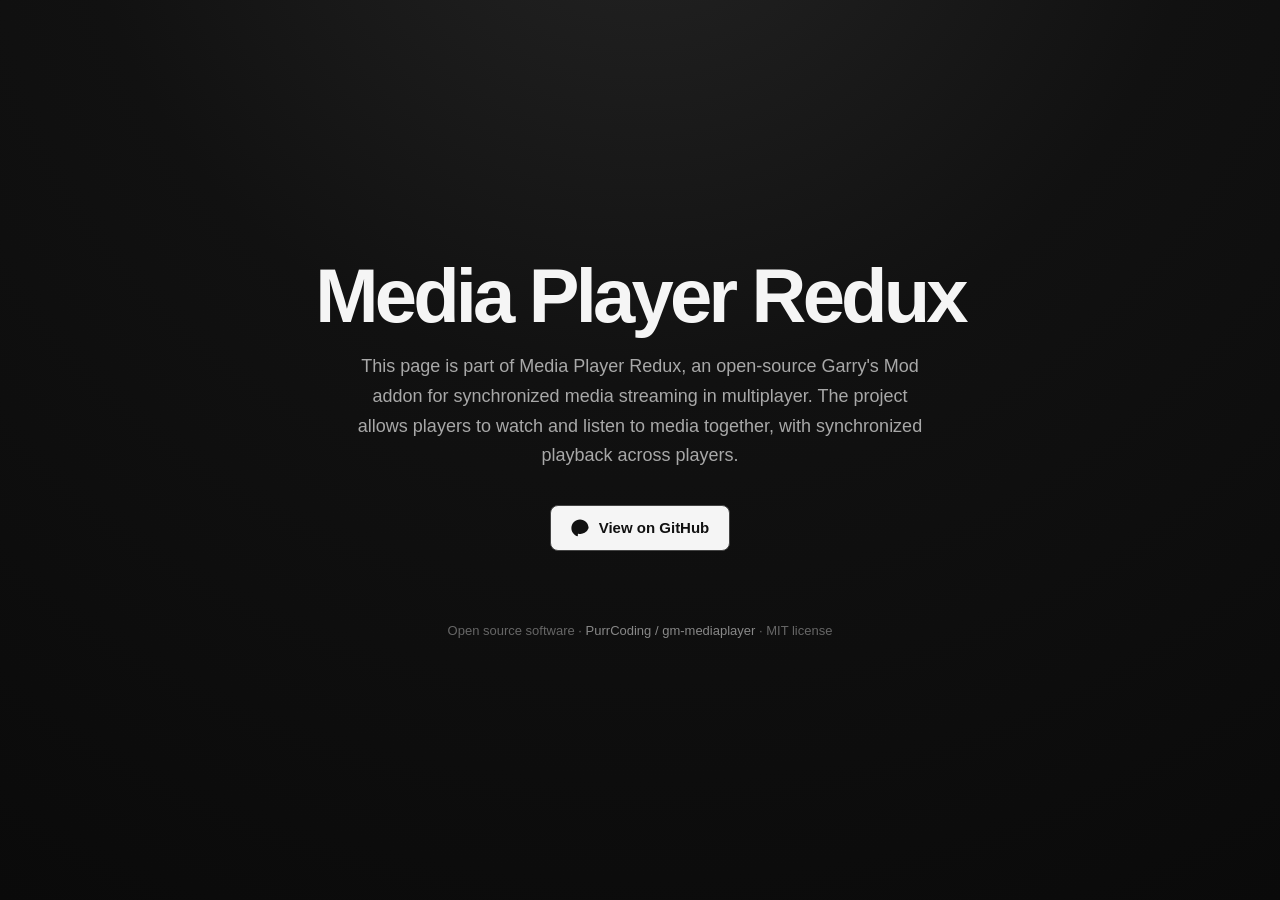
<file: public/index.html>
<!--
  Media Player Redux
  Copyright (c) 2014–2026 GMod Media Player authors

  Originally created by Samuel Maddock
  (https://github.com/samuelmaddock/gm-mediaplayer)

  This file is part of the Media Player Redux project
  (https://github.com/PurrCoding/gm-mediaplayer)

  Licensed under the MIT License.
  See LICENSE.md in the project root for the full license text.
  The copyright notice and this permission notice must be retained
  in all copies or substantial portions of the Software.
-->

<!DOCTYPE html>
<html lang="en">
<head>
    <meta charset="UTF-8">
    <meta name="viewport" content="width=device-width, initial-scale=1.0">

    <meta
        name="description"
        content="Media Player Redux — an open-source Garry's Mod addon for synchronized media streaming in multiplayer."
    >

    <title>Media Player Redux — Open Source</title>

    <link rel="stylesheet" href="./styles/index.css">
</head>

<body>
    <main class="container">
        <h1>Media Player Redux</h1>

        <p class="subtitle">
            This page is part of Media Player Redux, an open-source
            Garry's Mod addon for synchronized media streaming in multiplayer.
            The project allows players to watch and listen to media together,
            with synchronized playback across players.
        </p>

        <a class="button" href="https://github.com/PurrCoding/gm-mediaplayer" target="_blank" rel="noopener noreferrer">
            <svg class="github-icon" viewBox="0 0 24 24" aria-hidden="true">
                <path d="M12 .5C5.65.5.5 5.65.5 12c0 5.08 3.29 9.39 7.86 10.91.58.11.79-.25.79-.56v-2.17c0-.31.21-.68.8-.56A11.5 11.5 0 0 0 23.5 12C23.5 5.65 18.35.5 12 .5z"/>
            </svg>
            View on GitHub
        </a>

        <div class="footer">
            <p>
                Open source software ·
                <a href="https://github.com/PurrCoding/gm-mediaplayer" target="_blank" rel="noopener noreferrer">
                    PurrCoding / gm-mediaplayer
                </a>
                · MIT license
            </p>
        </div>
    </main>
</body>
</html>
</file>
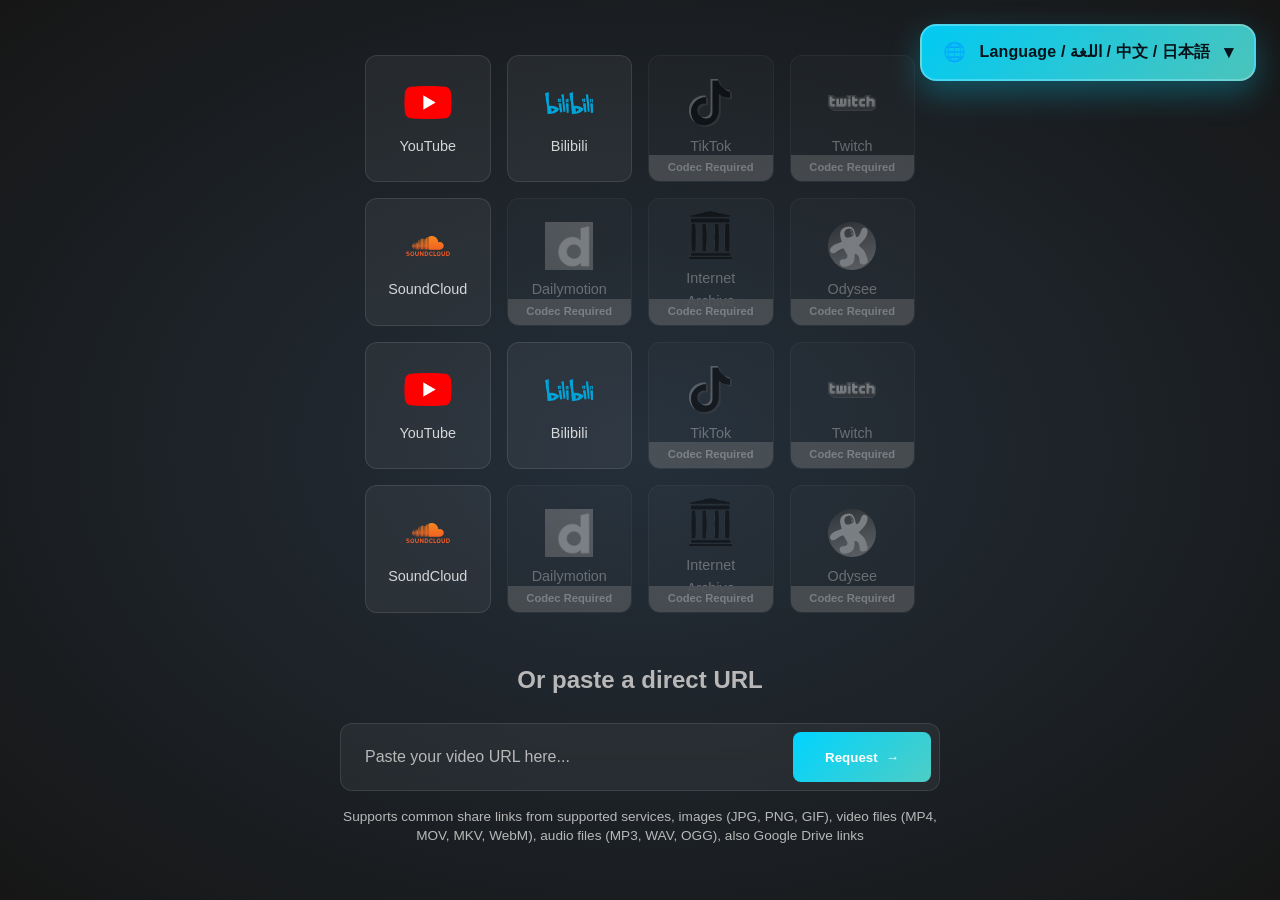
<file: html/mediaplayer/home.html>
<!DOCTYPE html>
<html lang="en">
<head>
	<meta charset="utf-8">
	<meta name="viewport" content="width=device-width, initial-scale=1.0">
	<title>Media Player - Request Media</title>
	<link rel="stylesheet" href="./styles/request.css">
</head>

<body>
	<div class="language-switcher" id="language-switcher">
		<button class="language-button" id="language-button" type="button" aria-haspopup="listbox" aria-expanded="false">
			<span class="language-button-icon">🌐</span>
			<span class="language-button-text">Language / اللغة / 中文 / 日本語</span>
			<span class="language-button-caret">▾</span>
		</button>
		<div class="language-dropdown hidden" id="language-dropdown" role="listbox" aria-label="Language selector">
			<button class="language-option" type="button" data-language="en"><span class="flag">🇺🇸</span><span>English</span></button>
			<button class="language-option" type="button" data-language="ar"><span class="flag">🇸🇦</span><span>العربية</span></button>
			<button class="language-option" type="button" data-language="zh"><span class="flag">🇨🇳</span><span>中文</span></button>
			<button class="language-option" type="button" data-language="es"><span class="flag">🇪🇸</span><span>Español</span></button>
			<button class="language-option" type="button" data-language="fr"><span class="flag">🇫🇷</span><span>Français</span></button>
			<button class="language-option" type="button" data-language="ja"><span class="flag">🇯🇵</span><span>日本語</span></button>
			<button class="language-option" type="button" data-language="ko"><span class="flag">🇰🇷</span><span>한국어</span></button>
			<button class="language-option" type="button" data-language="ru"><span class="flag">🇷🇺</span><span>Русский</span></button>
		</div>
	</div>

	<!-- Codec requirements popup -->
	<div id="codec-popup" class="codec-popup hidden">
		<div class="popup-overlay" onclick="closeCodecPopup()"></div>
		<div class="popup-content">
			<div class="popup-header">
				<h3 id="popup-title">GModPatchTool Required</h3>
				<button class="close-btn" onclick="closeCodecPopup()">×</button>
			</div>
			<div class="popup-body">
				<div class="popup-icon">🎥</div>
				<p><strong id="service-name-popup"></strong> <span id="popup-description">requires GModPatchTool to function properly.</span></p>
				<div class="instructions">
					<h4 id="instructions-title">To enable this service:</h4>
					<ol>
						<li id="instruction-step-1">Download and apply GModPatchTool</li>
						<li id="instruction-step-2">Restart Garry's Mod completely</li>
						<li id="instruction-step-3">Return to Media Player and try again</li>
					</ol>
				</div>
			</div>
			<div class="popup-actions">
				<button onclick="closeCodecPopup()" class="btn-secondary" id="popup-cancel">Cancel</button>
				<button onclick="openCodecInstructions()" class="btn-primary" id="popup-get-tool">Get GModPatchTool</button>
			</div>
		</div>
	</div>

	<!-- Main container -->
	<div class="app-container">
		<!-- Services grid -->
		<section class="services-section">
			<div class="services-grid" id="services-grid">
				<!-- Service cards populated by JavaScript -->
			</div>
		</section>

		<!-- URL input section -->
		<section class="url-section">
			<div class="url-container">
				<h2 class="url-title" id="url-title">Or paste a direct URL</h2>
				<div class="input-group">
					<input
						id="urlinput"
						type="url"
						class="url-input"
						placeholder="Paste your video URL here..."
						autocomplete="off"
						spellcheck="false"
					>
					<button onclick="requestUrl()" class="submit-btn" id="submit-btn">
						<span class="btn-text" id="submit-btn-text">Request</span>
						<span class="btn-icon">→</span>
					</button>
				</div>
				<div class="supported-formats">
					<span id="supported-formats-text">Supports common share links from supported services, images (JPG, PNG, GIF), video files (MP4, MOV, MKV, WebM), audio files (MP3, WAV, OGG), also Google Drive links</span>
				</div>
			</div>
		</section>

		<!-- Status indicator -->
		<div id="status-indicator" class="status-indicator hidden">
			<div class="status-content">
				<div class="spinner"></div>
				<span id="status-text">Checking URL...</span>
			</div>
		</div>
	</div>

	<script src="./scripts/request.js"></script>
</body>
</html>
</file>
<file: public/styles/index.css>
/*
  Media Player Redux
  Copyright (c) 2014–2026 GMod Media Player authors

  Originally created by Samuel Maddock
  (https://github.com/samuelmaddock/gm-mediaplayer)

  This file is part of the Media Player Redux project
  (https://github.com/PurrCoding/gm-mediaplayer)

  Licensed under the MIT License.
  See LICENSE.md in the project root for the full license text.
  The copyright notice and this permission notice must be retained
  in all copies or substantial portions of the Software.
*/

        * { box-sizing: border-box; margin: 0; padding: 0; }

        body {
            min-height: 100vh;
            display: flex;
            align-items: center;
            justify-content: center;
            padding: 24px;
            background: radial-gradient(circle at 50% -20%, #252525 0%, #111 45%, #0a0a0a 100%);
            color: #f5f5f5;
            font-family: Inter, -apple-system, BlinkMacSystemFont, "Segoe UI", Roboto, Helvetica, Arial, sans-serif;
        }

        .container { width: 100%; max-width: 680px; text-align: center; }

        h1 {
            margin-bottom: 18px;
            font-size: clamp(48px, 9vw, 76px);
            line-height: 1;
            font-weight: 700;
            letter-spacing: -0.05em;
        }

        .subtitle {
            max-width: 580px;
            margin: 0 auto 34px;
            color: #a8a8a8;
            font-size: 18px;
            line-height: 1.65;
        }

        .button {
            display: inline-flex;
            align-items: center;
            gap: 10px;
            padding: 13px 20px;
            border: 1px solid #444;
            border-radius: 8px;
            background: #f5f5f5;
            color: #111;
            font-size: 15px;
            font-weight: 600;
            text-decoration: none;
            transition: background 0.2s ease, transform 0.2s ease, border-color 0.2s ease;
        }

        .button:hover {
            background: #fff;
            border-color: #666;
            transform: translateY(-1px);
        }

        .github-icon {
            width: 18px;
            height: 18px;
            fill: currentColor;
        }

        .footer {
            margin-top: 70px;
            color: #666;
            font-size: 13px;
            line-height: 1.6;
        }

        .footer a { color: #888; text-decoration: none; }
        .footer a:hover { color: #aaa; text-decoration: underline; }
</file>
<file: html/mediaplayer/styles/request.css>
/* CSS Custom Properties */
:root {
	--primary-color: #00d4ff;
	--secondary-color: #ff6b6b;
	--accent-color: #4ecdc4;
	--bg-secondary: #1a1a2e;
	--bg-card: rgba(255, 255, 255, 0.05);
	--text-primary: #ffffff;
	--text-secondary: #b8b8b8;
	--text-muted: #b8b8b8;
	--border-color: rgba(255, 255, 255, 0.1);
	--shadow-glow: 0 0 20px rgba(0, 212, 255, 0.3);
	--shadow-card: 0 8px 32px rgba(0, 0, 0, 0.3);
	--border-radius: 12px;
	--transition: all 0.3s cubic-bezier(0.4, 0, 0.2, 1);
}

/* Base styles */
* {
	margin: 0;
	padding: 0;
	box-sizing: border-box;
}

html[dir="rtl"] body {
	font-family: Tahoma, Arial, sans-serif;
}

body {
	font-family: -apple-system, BlinkMacSystemFont, sans-serif;
	background: -webkit-radial-gradient(center, ellipse cover, #242f3a 0%, #161616 100%);
	color: var(--text-primary);
	min-height: 100vh;
	overflow-x: hidden;
	line-height: 1.6;
}

/* Language switcher */
.language-switcher {
	position: fixed;
	top: 1.5rem;
	right: 1.5rem;
	z-index: 2500;
	display: flex;
	flex-direction: column;
	align-items: flex-end;
	gap: 0.75rem;
}

html[dir="rtl"] .language-switcher {
	right: auto;
	left: 1.5rem;
	align-items: flex-start;
}

.language-button {
	display: inline-flex;
	align-items: center;
	gap: 0.85rem;
	padding: 1rem 1.3rem;
	border: 2px solid rgba(255, 255, 255, 0.25);
	border-radius: 16px;
	background: linear-gradient(135deg, rgba(0, 212, 255, 0.95), rgba(78, 205, 196, 0.95));
	color: #06131a;
	font-weight: 800;
	font-size: 1rem;
	letter-spacing: 0.01em;
	cursor: pointer;
	box-shadow: 0 12px 32px rgba(0, 212, 255, 0.3);
	transition: var(--transition);
	backdrop-filter: blur(20px);
}

.language-button:hover {
	transform: translateY(-2px) scale(1.02);
	box-shadow: 0 16px 36px rgba(0, 212, 255, 0.45);
}

.language-button:focus-visible {
	outline: 3px solid rgba(255, 255, 255, 0.7);
	outline-offset: 3px;
}

.language-button-icon,
.language-button-caret {
	font-size: 1.15rem;
	line-height: 1;
}

.language-button-text {
	white-space: nowrap;
}

.language-dropdown {
	min-width: 260px;
	padding: 0.6rem;
	border-radius: 16px;
	background: rgba(16, 22, 34, 0.96);
	border: 1px solid rgba(255, 255, 255, 0.14);
	box-shadow: 0 22px 40px rgba(0, 0, 0, 0.38);
	backdrop-filter: blur(18px);
	display: flex;
	flex-direction: column;
	gap: 0.4rem;
}

.language-dropdown.hidden {
	display: none;
}

.language-option {
	width: 100%;
	background: transparent;
	border: 1px solid transparent;
	border-radius: 12px;
	padding: 0.85rem 0.95rem;
	color: var(--text-primary);
	font-size: 0.98rem;
	font-weight: 700;
	text-align: left;
	cursor: pointer;
	transition: var(--transition);
	display: flex;
	align-items: center;
	gap: 0.8rem;
}

html[dir="rtl"] .language-option {
	text-align: right;
}

.language-option:hover,
.language-option.active {
	background: rgba(255, 255, 255, 0.08);
	border-color: rgba(0, 212, 255, 0.4);
}

.language-option .flag {
	font-size: 1.35rem;
	line-height: 1;
}

/* App container */
.app-container {
	position: relative;
	min-height: 100vh;
	padding: 2rem;
	display: flex;
	flex-direction: column;
	align-items: center;
	justify-content: center;
	gap: 3rem;
}

/* Services section */
.services-section {
	width: 100%;
	max-width: 1200px;
}

.services-grid {
	display: grid;
	grid-template-columns: repeat(auto-fit, minmax(120px, 1fr));
	gap: 1rem;
	max-width: 550px;
	margin: 0 auto;
}

.service-card {
	position: relative;
	padding-bottom: 100%;
	background: var(--bg-card);
	border: 1px solid var(--border-color);
	border-radius: var(--border-radius);
	cursor: pointer;
	transition: var(--transition);
	overflow: hidden;
}

.service-card-inner {
	position: absolute;
	top: 0;
	left: 0;
	right: 0;
	bottom: 0;
	display: flex;
	flex-direction: column;
	align-items: center;
	justify-content: center;
	text-decoration: none;
	color: var(--text-primary);
	padding: 0.75rem;
}

.service-card::before {
	content: '';
	position: absolute;
	top: 0;
	left: 0;
	right: 0;
	bottom: 0;
	background: linear-gradient(135deg, transparent, rgba(255, 255, 255, 0.1));
	opacity: 0;
	transition: var(--transition);
}

.service-card:hover {
	transform: translateY(-8px);
	box-shadow: var(--shadow-glow);
	border-color: var(--primary-color);
}

.service-card:hover::before {
	opacity: 1;
}

.service-icon {
	width: 48px;
	height: 48px;
	margin-bottom: 0.5rem;
	background-size: contain;
	background-repeat: no-repeat;
	background-position: center;
}

.service-name {
	font-size: 0.9rem;
	font-weight: 500;
	text-align: center;
	opacity: 0.8;
}

/* Service logos */
.logo-youtube { background-image: url(../images/logos/youtube.png); }
.logo-bilibili { background-image: url(../images/logos/bilibili.png); }
.logo-tiktok { background-image: url(../images/logos/tiktok.svg); }
.logo-twitch { background-image: url(../images/logos/twitch.png); }
.logo-soundcloud { background-image: url(../images/logos/soundcloud.svg); }
.logo-dailymotion { background-image: url(../images/logos/dailymotion.png); background-size: 55px; }
.logo-archive { background-image: url(../images/logos/archive.png); }
.logo-odysee { background-image: url(../images/logos/odysee.svg); }

/* Disabled service styles */
.service-card.service-disabled {
	opacity: 0.4;
	cursor: not-allowed;
	filter: grayscale(100%);
}

.service-card.service-disabled:hover {
	transform: none;
	box-shadow: none;
	border-color: var(--border-color);
}

.disabled-overlay {
	position: absolute;
	bottom: 0;
	left: 0;
	right: 0;
	background: rgba(255, 107, 107, 0.9);
	color: white;
	font-size: 0.7rem;
	padding: 0.25rem;
	text-align: center;
	font-weight: 600;
}

/* URL input section */
.url-section {
	width: 100%;
	max-width: 600px;
}

.url-container {
	text-align: center;
}

.url-title {
	font-size: 1.5rem;
	font-weight: 600;
	margin-bottom: 1.5rem;
	color: var(--text-secondary);
}

.input-group {
	position: relative;
	display: flex;
	gap: 0;
	background: var(--bg-card);
	border: 1px solid var(--border-color);
	border-radius: var(--border-radius);
	padding: 0.5rem;
	backdrop-filter: blur(20px);
	transition: var(--transition);
}

.input-group:focus-within {
	border-color: var(--primary-color);
	box-shadow: var(--shadow-glow);
}

.url-input {
	flex: 1;
	background: transparent;
	border: none;
	outline: none;
	padding: 1rem;
	font-size: 1rem;
	color: var(--text-primary);
	font-family: inherit;
}

.url-input::placeholder {
	color: var(--text-muted);
}

.url-input.auto-filled {
	border-color: var(--accent-color) !important;
	box-shadow: 0 0 0 2px rgba(78, 205, 196, 0.3) !important;
	transition: all 0.3s ease;
}

.submit-btn {
	background: linear-gradient(135deg, var(--primary-color), var(--accent-color));
	border: none;
	border-radius: calc(var(--border-radius) - 4px);
	padding: 1rem 2rem;
	color: white;
	font-weight: 600;
	cursor: pointer;
	transition: var(--transition);
	display: flex;
	align-items: center;
	gap: 0.5rem;
	font-family: inherit;
}

.submit-btn:hover {
	transform: translateX(4px);
	box-shadow: 0 4px 20px rgba(0, 212, 255, 0.4);
}

.submit-btn:disabled {
	opacity: 0.5;
	cursor: not-allowed;
	transform: none;
}

.supported-formats {
	margin-top: 1rem;
	font-size: 0.85rem;
	color: var(--text-muted);
	line-height: 1.4;
}

/* Codec popup */
.codec-popup {
	position: fixed;
	top: 0;
	left: 0;
	width: 100%;
	height: 100%;
	z-index: 2000;
	display: flex;
	align-items: center;
	justify-content: center;
	transition: var(--transition);
}

.codec-popup.hidden {
	opacity: 0;
	pointer-events: none;
}

.popup-overlay {
	position: absolute;
	top: 0;
	left: 0;
	width: 100%;
	height: 100%;
	background: rgba(0, 0, 0, 0.7);
	backdrop-filter: blur(8px);
}

.popup-content {
	position: relative;
	background: var(--bg-secondary);
	border: 1px solid var(--border-color);
	border-radius: var(--border-radius);
	max-width: 500px;
	width: 90%;
	box-shadow: var(--shadow-card);
	animation: popupSlideIn 0.3s ease-out;
}

@keyframes popupSlideIn {
	from {
		transform: translateY(-20px);
		opacity: 0;
	}
	to {
		transform: translateY(0);
		opacity: 1;
	}
}

.popup-header {
	display: flex;
	justify-content: space-between;
	align-items: center;
	padding: 1.5rem 1.5rem 0 1.5rem;
	gap: 1rem;
}

.popup-header h3 {
	margin: 0;
	color: var(--secondary-color);
	font-size: 1.25rem;
}

.close-btn {
	background: none;
	border: none;
	color: var(--text-secondary);
	font-size: 1.5rem;
	cursor: pointer;
	padding: 0;
	width: 30px;
	height: 30px;
	display: flex;
	align-items: center;
	justify-content: center;
	border-radius: 50%;
	transition: var(--transition);
}

.close-btn:hover {
	background: var(--bg-card);
	color: var(--text-primary);
}

.popup-body {
	padding: 1rem 1.5rem;
	text-align: center;
}

.popup-icon {
	font-size: 3rem;
	margin-bottom: 1rem;
}

.popup-body p {
	margin-bottom: 1.5rem;
	color: var(--text-secondary);
	line-height: 1.6;
}

.instructions {
	text-align: left;
	background: var(--bg-card);
	border-radius: var(--border-radius);
	padding: 1rem;
	margin-bottom: 1rem;
}

html[dir="rtl"] .instructions {
	text-align: right;
}

.instructions h4 {
	margin: 0 0 0.75rem 0;
	color: var(--text-primary);
	font-size: 0.95rem;
}

.instructions ol {
	margin: 0;
	padding-left: 1.25rem;
	color: var(--text-secondary);
}

html[dir="rtl"] .instructions ol {
	padding-left: 0;
	padding-right: 1.25rem;
}

.instructions li {
	margin-bottom: 0.5rem;
	line-height: 1.4;
}

.popup-actions {
	display: flex;
	gap: 1rem;
	padding: 0 1.5rem 1.5rem 1.5rem;
	justify-content: flex-end;
}

html[dir="rtl"] .popup-actions {
	justify-content: flex-start;
}

.btn-primary, .btn-secondary {
	padding: 0.75rem 1.5rem;
	border-radius: var(--border-radius);
	border: none;
	font-weight: 600;
	cursor: pointer;
	transition: var(--transition);
	font-family: inherit;
}

.btn-primary {
	background: linear-gradient(135deg, var(--primary-color), var(--accent-color));
	color: white;
}

.btn-secondary {
	background: transparent;
	color: var(--text-secondary);
	border: 1px solid var(--border-color);
}

.btn-primary:hover, .btn-secondary:hover {
	transform: translateY(-2px);
}

/* Status indicator */
.status-indicator {
	position: fixed;
	bottom: 2rem;
	right: 2rem;
	background: var(--bg-card);
	border: 1px solid var(--border-color);
	border-radius: var(--border-radius);
	padding: 1rem 1.5rem;
	backdrop-filter: blur(20px);
	transition: var(--transition);
}

html[dir="rtl"] .status-indicator {
	right: auto;
	left: 2rem;
}

.status-indicator.hidden {
	opacity: 0;
	transform: translateY(100px);
	pointer-events: none;
}

.status-content {
	display: flex;
	align-items: center;
	gap: 0.75rem;
}

.spinner {
	width: 20px;
	height: 20px;
	border: 2px solid var(--border-color);
	border-top: 2px solid var(--primary-color);
	border-radius: 50%;
	animation: spin 1s linear infinite;
}

@keyframes spin {
	0% { transform: rotate(0deg); }
	100% { transform: rotate(360deg); }
}

/* Responsive design */
@media (max-width: 768px) {
	.language-switcher {
		top: 1rem;
		right: 1rem;
		left: 1rem;
		align-items: stretch;
	}

	html[dir="rtl"] .language-switcher {
		left: 1rem;
		right: 1rem;
		align-items: stretch;
	}

	.language-button {
		justify-content: center;
		padding: 0.9rem 1rem;
		font-size: 0.95rem;
	}

	.language-button-text {
		white-space: normal;
		text-align: center;
	}

	.language-dropdown {
		width: 100%;
		min-width: 0;
	}

	.app-container {
		padding: 6.5rem 1rem 1rem 1rem;
		gap: 2rem;
	}

	.services-grid {
		grid-template-columns: repeat(auto-fit, minmax(120px, 1fr));
		gap: 1rem;
		padding: 1.5rem;
	}

	.input-group {
		flex-direction: column;
		gap: 0.5rem;
	}

	.submit-btn {
		width: 100%;
		justify-content: center;
	}
}

@media (max-width: 480px) {
	.services-grid {
		grid-template-columns: repeat(auto-fit, minmax(100px, 1fr));
		gap: 0.75rem;
		padding: 1rem;
	}

	.popup-content {
		width: 95%;
		margin: 1rem;
	}

	.popup-actions {
		flex-direction: column;
	}

	.popup-actions button {
		width: 100%;
	}
}
</file>
